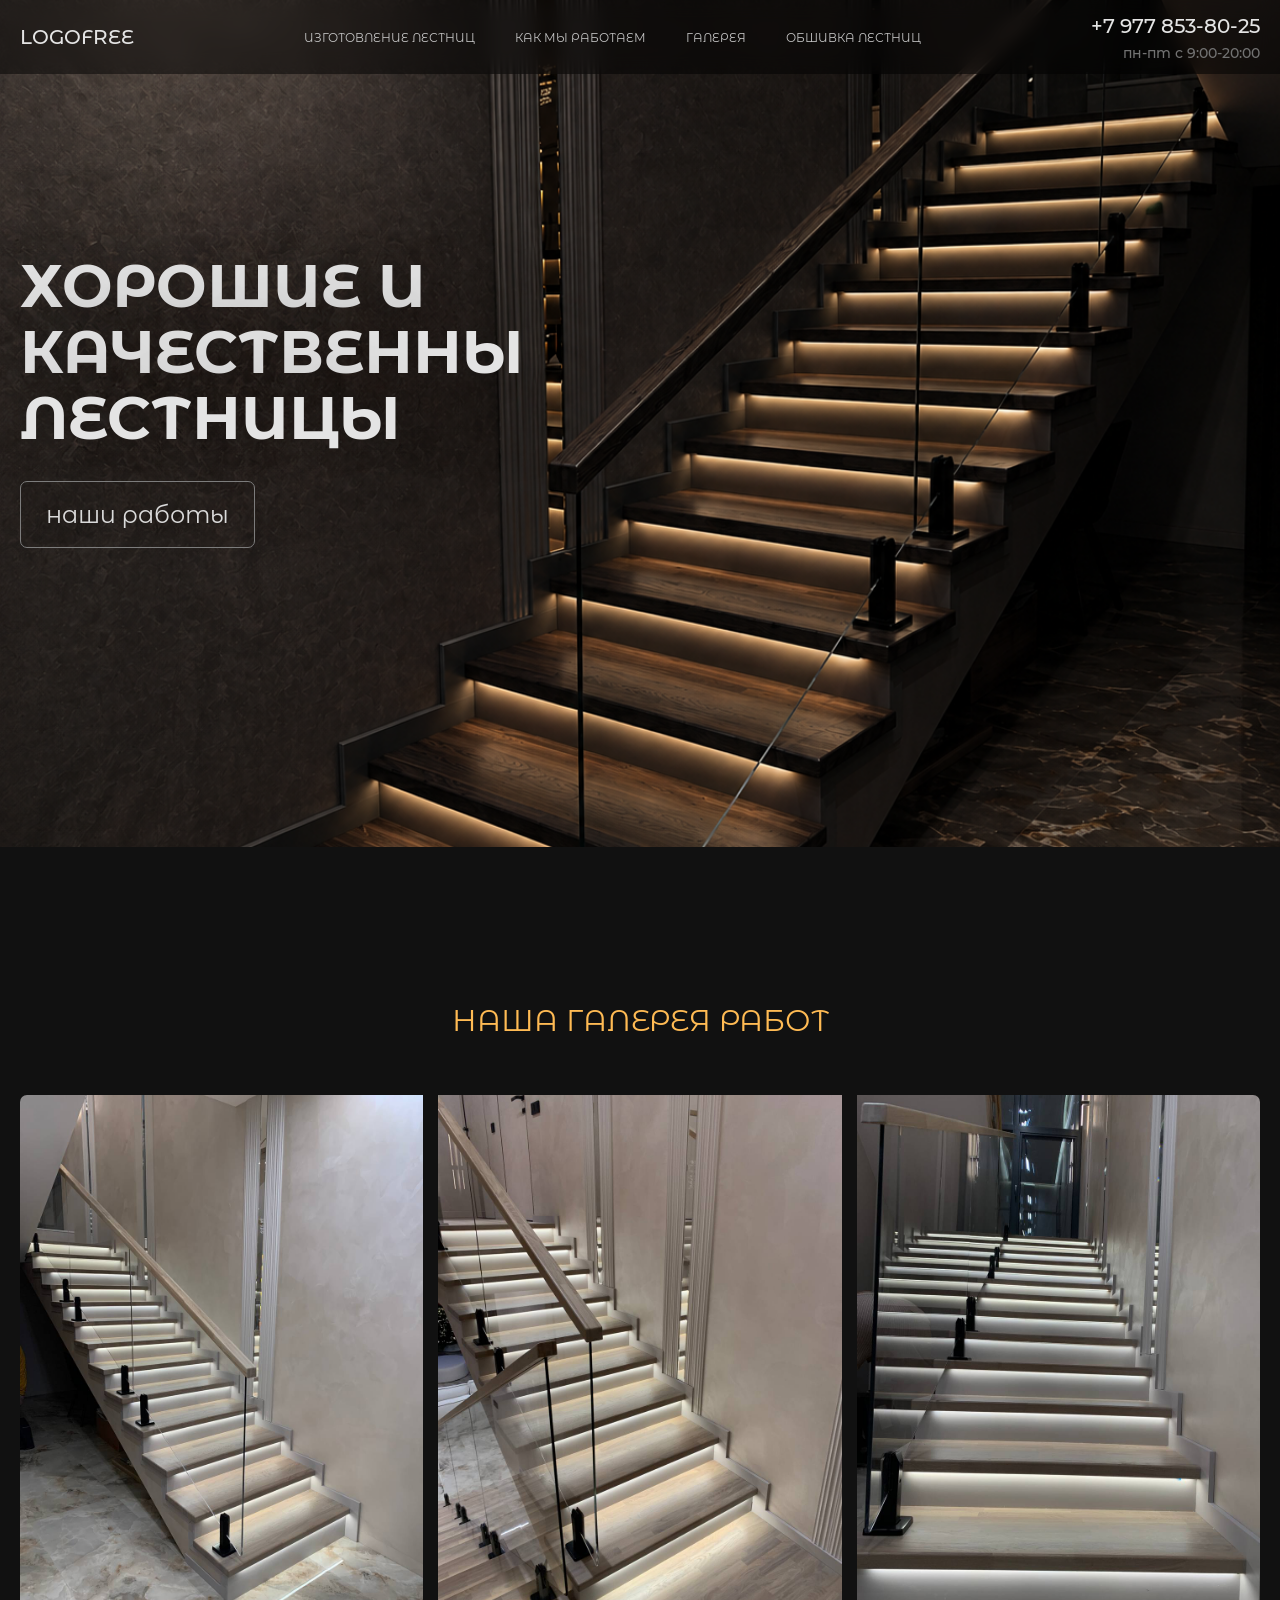
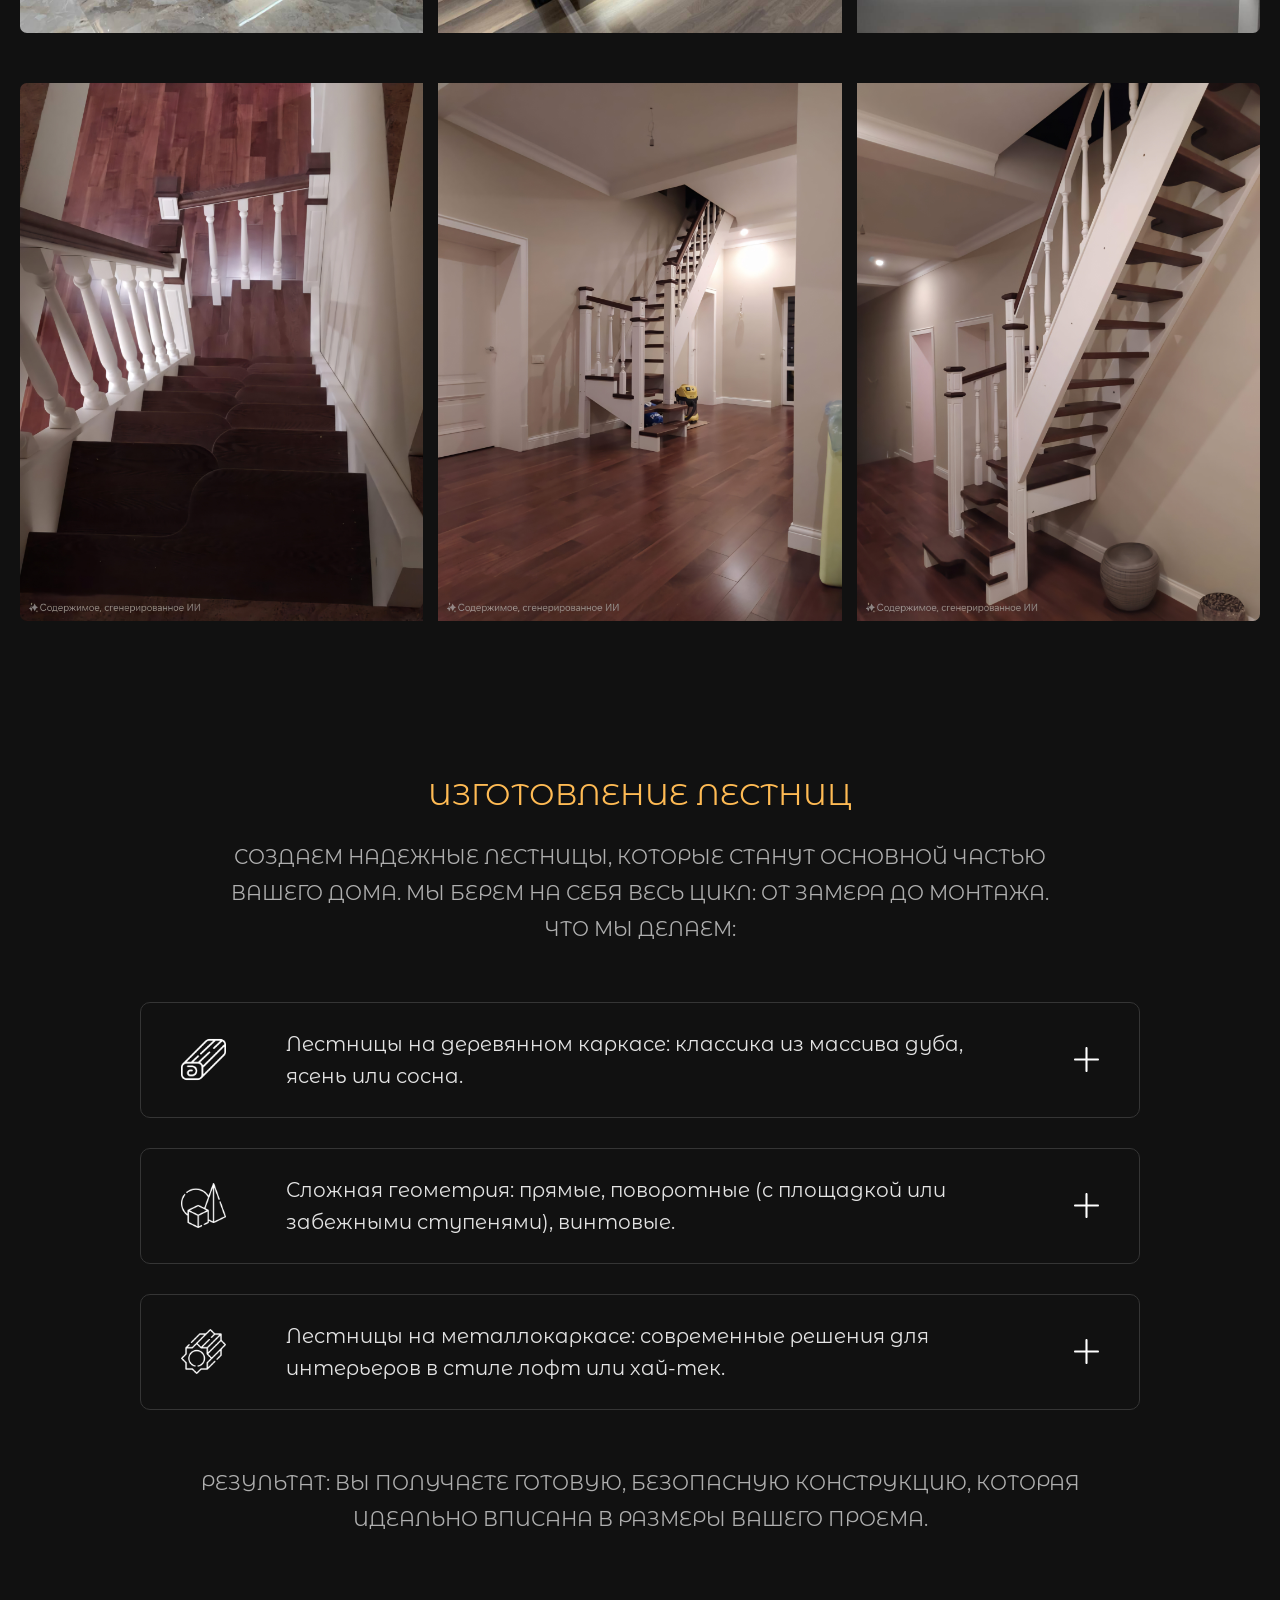
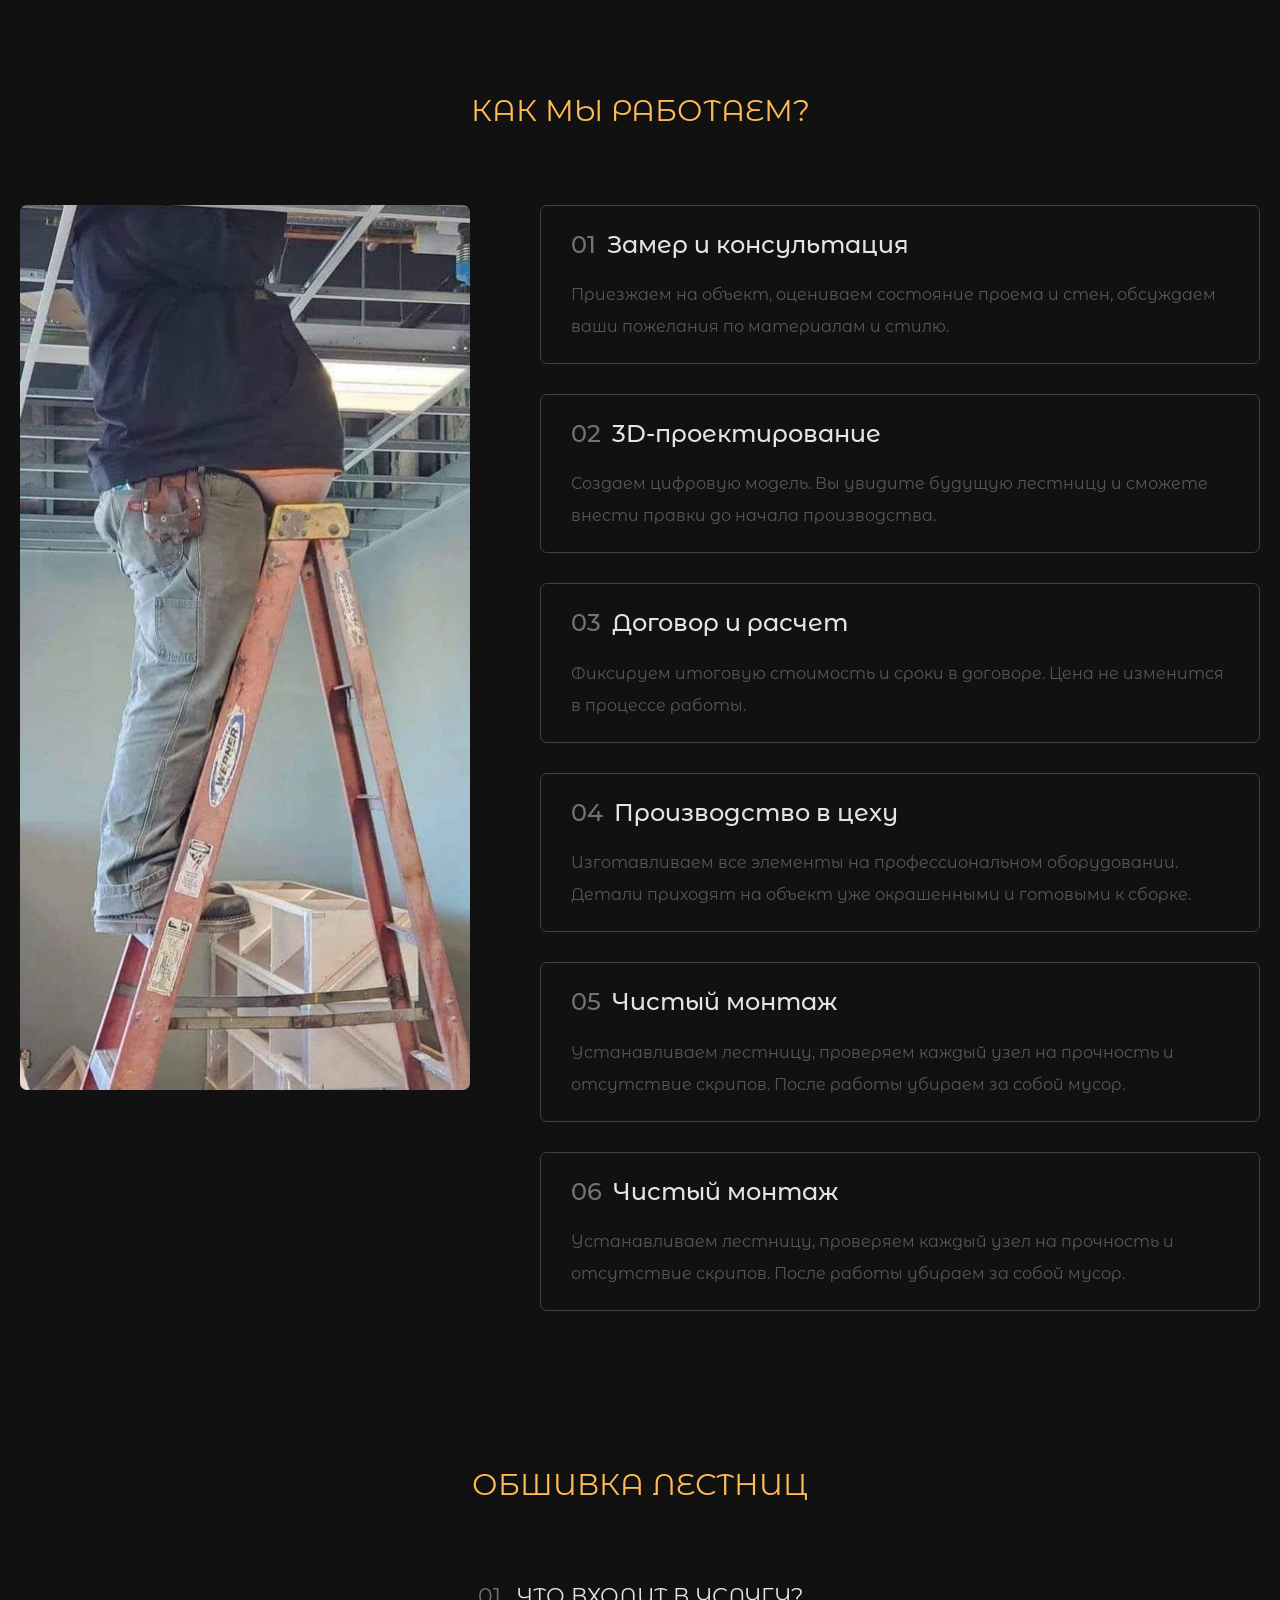
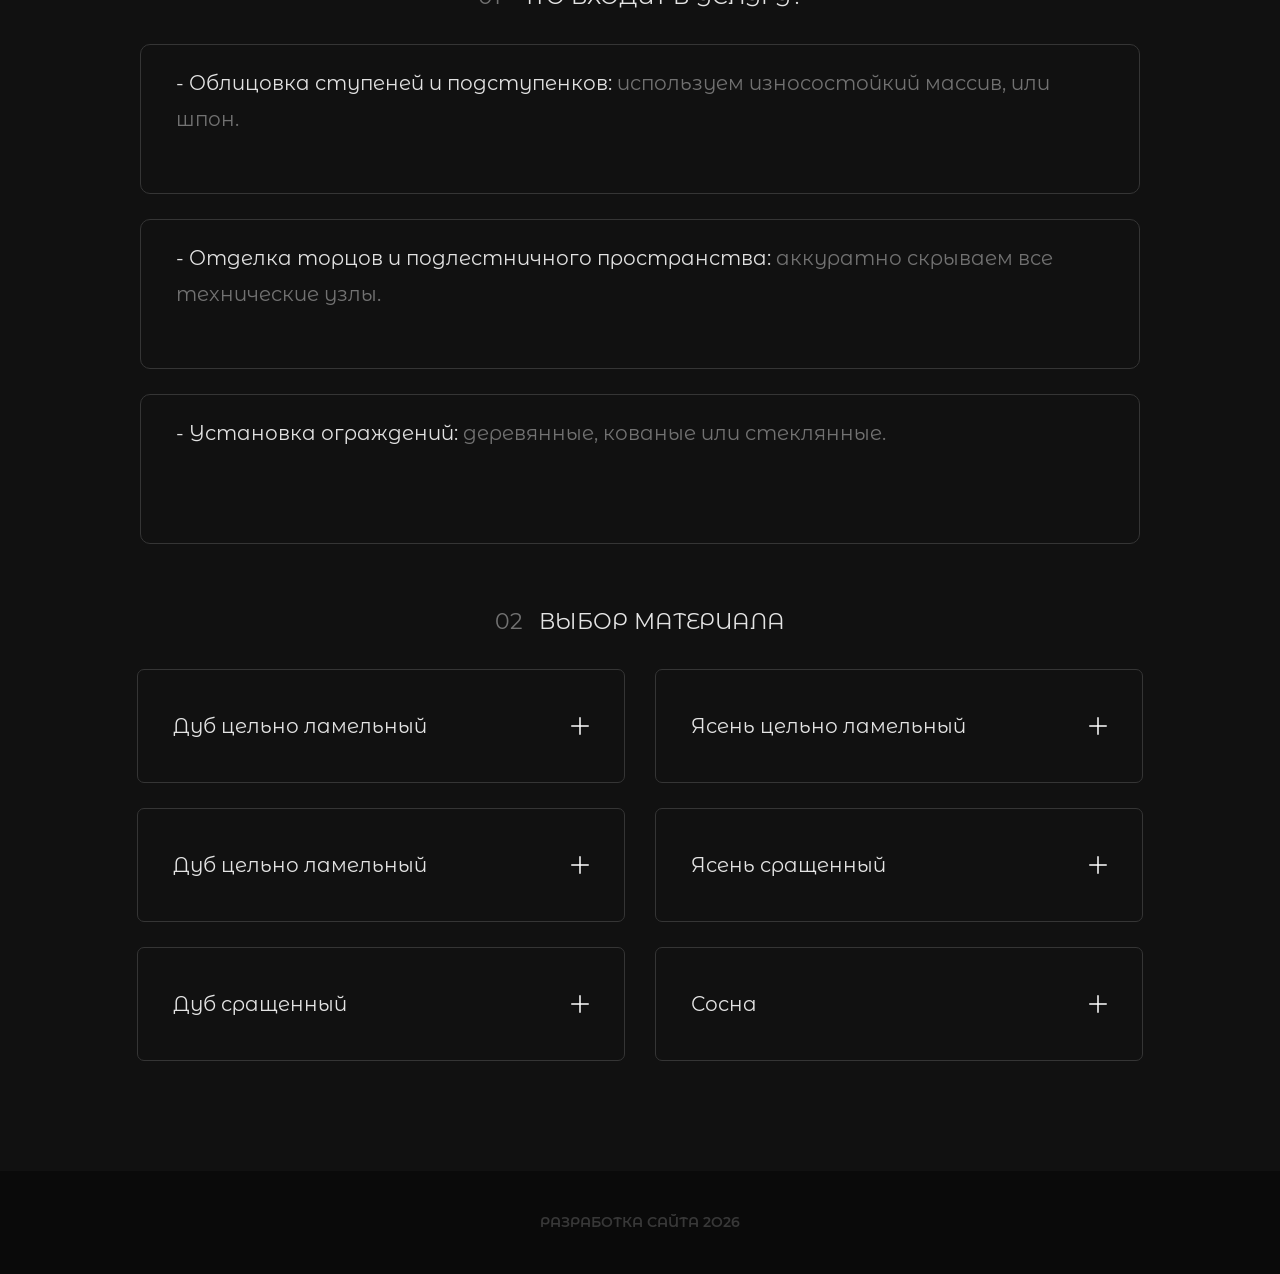
<file: index.html>
<!DOCTYPE html>
<html lang="en">
<head>
    <meta charset="UTF-8">
    <meta name="viewport" content="width=device-width, initial-scale=1.0">
    <title>turnkey stairs</title>
    <link rel="preconnect" href="https://fonts.googleapis.com">
    <link rel="preconnect" href="https://fonts.gstatic.com" crossorigin>
    <link href="https://fonts.googleapis.com/css2?family=Montserrat+Alternates:wght@100;200;300;400;500;600;700;800;900&display=swap" rel="stylesheet">

    <link rel="stylesheet" href="reset.css">
    <link rel="stylesheet" href="style.css">
</head>
<body>
    <header class="header">
        <div class="container">
            <div class="header__inner">
                <div class="header__logo">
                    <a href="#hero">
                        LOGOFREE
                    </a>
                </div>
                <div class="burger">☰</div>

                <nav class="menu">
                    <ul class="menu__list">
                        <li class="menu__item">
                            <a href="#making">изготовление лестниц</a>
                        </li>
                        <li class="menu__item">
                            <a href="#process">как мы работаем</a>
                        </li>
                        <li class="menu__item">
                            <a href="#gallery">галерея</a>
                        </li>
                        <li class="menu__item">
                            <a href="#cladding">обшивка лестниц</a>
                        </li>
                        <div class="menu__mobile">
                            <li class="menu__item">
                                <a href="tel:+79778538025">+7 977 853-80-25</a>
                            </li>
                            <li class="menu__item">
                                <a class="telegram-icon" href="https://t.me/ваш_логин"><img width="35px" src="../images/icon-telegram.png" alt="telegram"></a>
                            </li>
                        </div>
                        
                    </ul>
                </nav>

                <div class="header__contacts">
                    <a href="tel:+79778538025">+7 977 853-80-25<span>пн-пт с 9:00-20:00</span></a>
                    <!-- <a href="https://t.me/ваш_логин"><img width="35px" src="../images/icon-telegram.png" alt=""></a> -->
                </div>
            </div>
        </div>
    </header>
    <main class="main">
        <section class="hero" id="hero">
            <div class="container">
                <div class="hero__inner">
                    <div class="text-content">
                        <h1 class="hero__title">
                            Хорошие и качественны лестницы
                        </h1>
                        <a href="#gallery">
                            <button class="hero__button">наши работы</button>
                        </a>
                    </div>
                </div>
            </div>
        </section>
        <section class="gallery" id="gallery">
            <div class="container">
                <div class="gallery__inner">
                    <h1 class="gallery__title title">Наша галерея работ</h1>
                    <div id="gallery-1" class="gallery__slide">
                        <div class="gallery__slide-items">
                            <img class="gallery__img-1" src="./images/slide1.jpg" alt="photo stairs 1">
                            <img class="gallery__img-2" src="./images/slide2.jpg" alt="photo stairs 2">
                            <img class="gallery__img-3" src="./images/slide3.jpg" alt="photo stairs3">
                        </div>
                        <div class="gallery__slide-bottom">
                            <h2 class="slide-bottom__title">Винтовая лестница обложенная деревянными ступенями</h2>
                            <div class="gallery__slide__description-box">
                                <li class="description-box__item">
                                    <h3 class="description-box__item__title">цена:</h3>
                                    <p id="price" class="description-box__price description-box__item__price">250 тыс</p>
                                </li>
                                <li class="description-box__item">
                                    <h3 class="description-box__item__title">срок изготовления:</h3>
                                    <p class="description-box__duration description-box__item__text">2 месяцев</p>
                                </li>
                                <li class="description-box__item">
                                    <h3 class="description-box__item__title">материал:</h3>
                                    <p class="description-box__materials description-box__item__text">монолитная бетонная лестница, ступени и ограждения из дуба</p>
                                </li>    
                                <li class="description-box__item">
                                    <h3 class="description-box__item__title">покраска:</h3>
                                    <p class="description-box__item__text">лакированная</p>
                                </li>
                                <li class="description-box__item">
                                    <h3 class="description-box__item__title">высота:</h3>
                                    <p class="description-box__item__text">3.5 метра</p>
                                </li>
                                <li class="description-count">
                                    <p>01</p>
                                </li>
                            </div>
                        </div>
                    </div>
                                        <div id="gallery-1" class="gallery__slide">
                        <div class="gallery__slide-items">
                            <img class="gallery__img-1" src="./images/galleryimg-1.jpg" alt="photo stairs 1">
                            <img class="gallery__img-2" src="./images/galleryimg-2.jpg" alt="photo stairs 2">
                            <img class="gallery__img-3" src="./images/galleryimg-3.jpg" alt="photo stairs 3">
                        </div>
                        <div class="gallery__slide-bottom">
                            <h2 class="slide-bottom__title">Винтовая лестница обложенная деревянными ступенями</h2>
                            <div class="gallery__slide__description-box">
                                <li class="description-box__item">
                                    <h3 class="description-box__item__title">цена:</h3>
                                    <p id="price" class="description-box__price description-box__item__price">250 тыс</p>
                                </li>
                                <li class="description-box__item">
                                    <h3 class="description-box__item__title">срок изготовления:</h3>
                                    <p class="description-box__duration description-box__item__text">2 месяцев</p>
                                </li>
                                <li class="description-box__item">
                                    <h3 class="description-box__item__title">материал:</h3>
                                    <p class="description-box__materials description-box__item__text">монолитная бетонная лестница, ступени и ограждения из дуба</p>
                                </li>    
                                <li class="description-box__item">
                                    <h3 class="description-box__item__title">покраска:</h3>
                                    <p class="description-box__item__text">лакированная</p>
                                </li>
                                <li class="description-box__item">
                                    <h3 class="description-box__item__title">высота:</h3>
                                    <p class="description-box__item__text">3.5 метра</p>
                                </li>
                                <li class="description-count">
                                    <p>01</p>
                                </li>
                            </div>
                        </div>
                    </div>
                </div>
            </div>
        </section>
        <section class="making" id="making">
            <div class="container">
                <div class="making__inner">
                    <h1 class="making__title title">Изготовление лестниц</h1>
                    <h3 class="making__sub-title">
                        Создаем надежные лестницы, которые станут основной частью вашего дома.
                        Мы берем на себя весь цикл: от замера до монтажа. <br> Что мы делаем:
                    </h3>
                    <div class="making__items">
                        <div class="making__item">
                            <div class="making__item-text">
                                <img class="making__icons" width="45px" src="./images/brus.png" alt="">
                                <p>Лестницы на деревянном каркасе: классика из массива дуба, ясень или сосна.</p>
                                <img class="making__check" width="25px" src="./images/check.svg" alt="">  
                            </div>
                            <div class="making__item-description">
                                <p>описание данного вида лестниц с уточнением желаемых данных
                                описание данного вида лестниц с уточнением желаемых данных
                                описание данного вида лестниц с уточнением желаемых данных
                                описание данного вида лестниц с уточнением желаемых данных</p>
                            </div>
                        </div>
                        <div class="making__item">
                            <div class="making__item-text">
                                <img class="making__icons" width="45px" src="../images/geometry.png" alt="">
                                <p>Сложная геометрия: прямые, поворотные (с площадкой или забежными ступенями), винтовые.</p>
                                <img class="making__check" width="25px" src="./images/check.svg" alt="">  
                            </div>
                            <div class="making__item-description">
                                <p>описание данного вида лестниц с уточнением желаемых данных
                                описание данного вида лестниц с уточнением желаемых данных
                                описание данного вида лестниц с уточнением желаемых данных
                                описание данного вида лестниц с уточнением желаемых данных</p>
                            </div>
                        </div>
                        <div class="making__item">
                            <div class="making__item-text">
                                <img class="making__icons" width="45px" src="./images/metall.png" alt="">
                                <p>Лестницы на металлокаркасе: современные решения для интерьеров в стиле лофт или хай-тек.</p>
                                <img class="making__check" width="25px" src="./images/check.svg" alt="">  
                            </div>
                            <div class="making__item-description">
                                <p>описание данного вида лестниц с уточнением желаемых данных
                                описание данного вида лестниц с уточнением желаемых данных
                                описание данного вида лестниц с уточнением желаемых данных
                                описание данного вида лестниц с уточнением желаемых данных</p>
                            </div>
                        </div>
                    </div>
                    <h3 class="making__title-end">
                        Результат: Вы получаете готовую, безопасную конструкцию, которая идеально вписана в размеры вашего проема.
                    </h3>
                </div>
            </div>
        </section>
        <section class="process" id="process">
            <div class="container">
                <div class="process__inner">
                    <h1 class="process__title title">Как мы работаем?</h1>
                    <div class="process__content">
                        <img src="./images/work-img.jpg" alt="worker photo" class="process__images">
                        <div class="process__description">
                            <div class="process__description-item">
                                <h3 class="process__description-title"><span class="process__number">01</span> Замер и консультация</h3>
                                <p class="process__description-text">
                                    Приезжаем на объект, оцениваем состояние проема и стен,
                                    обсуждаем ваши пожелания по материалам и стилю.
                                </p>
                            </div>
                            <div class="process__description-item">
                                <h3 class="process__description-title"><span class="process__number">02</span> 3D-проектирование</h3>
                                <p class="process__description-text">
                                    Создаем цифровую модель. Вы увидите будущую лестницу и 
                                    сможете внести правки до начала производства.
                                </p>
                            </div>
                            <div class="process__description-item">
                                <h3 class="process__description-title"><span class="process__number">03</span> Договор и расчет</h3>
                                <p class="process__description-text">
                                    Фиксируем итоговую стоимость и сроки в договоре. 
                                    Цена не изменится в процессе работы.
                                </p>
                            </div>
                            <div class="process__description-item">
                                <h3 class="process__description-title"><span class="process__number">04</span> Производство в цеху</h3>
                                <p class="process__description-text">
                                    Изготавливаем все элементы на профессиональном оборудовании. 
                                    Детали приходят на объект уже окрашенными и готовыми к сборке.
                                </p>
                            </div>
                            <div class="process__description-item">
                                <h3 class="process__description-title"><span class="process__number">05</span> Чистый монтаж</h3>
                                <p class="process__description-text">
                                    Устанавливаем лестницу, проверяем каждый узел на прочность и 
                                    отсутствие скрипов. После работы убираем за собой мусор.
                                </p>
                            </div>
                            <div class="process__description-item">
                                <h3 class="process__description-title"><span class="process__number">06</span> Чистый монтаж</h3>
                                <p class="process__description-text">
                                    Устанавливаем лестницу, проверяем каждый узел на прочность и 
                                    отсутствие скрипов. После работы убираем за собой мусор.
                                </p>
                            </div>
                        </div>
                    </div>
                </div>
            </div>
        </section>
        <section class="cladding" id="cladding">
            <h1 class="cladding__title title">обшивка лестниц</h1>
            <div class="container">
                <div class="cladding__inner">
                    <div class="cladding__service">
                        <h3 class="cladding__service__sub-title"><span>01</span> Что входит в услугу?</h3>
                        <div class="cladding__service__text__box">
                            <p class="cladding__service__description">
                                <span>- Облицовка ступеней и подступенков:</span> используем износостойкий массив, или шпон.
                            </p>
                            <p class="cladding__service__description">
                                <span>- Отделка торцов и подлестничного пространства:</span> аккуратно скрываем все технические узлы.
                            </p>
                            <p class="cladding__service__description">
                                <span>- Установка ограждений:</span> деревянные, кованые или стеклянные.
                            </p>
                        </div>
                        <!-- <p class="cladding__service__description-buttom">Результат: идеально ровные ступени без скрипов, зазоров и видимых креплений.</p> -->
                    </div>
                    <div class="cladding__material">
                        <h3 class="cladding__material__title"><span>02</span> Выбор материала</h3>
                        <div class="cladding__material__items">
                            <div class="cladding__material__items-l">
                                <div class="cladding__material__item">
                                    <div class="cladding__material__item__main">
                                    <p class="cladding__material__sub-title">Дуб цельно ламельный</p>
                                        <img class="icon" width="18px" src="./images/check.svg" alt=""> 
                                    </div>
                                    <div class="opacity">
                                        <p>
                                        Материл собирается из длинных узких досок (ламелей), 
                                        которые склеиваются только по ширине. Внешне максимально приближен 
                                        к натуральному массиву.
                                        </p>
                                    </div>
                                </div>
                                <div class="cladding__material__item">
                                    <div class="cladding__material__item__main">
                                    <p class="cladding__material__sub-title">Дуб цельно ламельный</p>
                                        <img class="icon" width="18px" src="./images/check.svg" alt=""> 
                                    </div>
                                    <div class="opacity">
                                        <p>
                                        Материл собирается из длинных узких досок (ламелей), 
                                        которые склеиваются только по ширине. Внешне максимально приближен 
                                        к натуральному массиву.
                                        </p>
                                    </div>
                                </div>
                                <div class="cladding__material__item">
                                    <div class="cladding__material__item__main">
                                    <p class="cladding__material__sub-title">Дуб сращенный</p>
                                        <img class="icon" width="18px" src="./images/check.svg" alt=""> 
                                    </div>
                                    <div class="opacity">
                                        <p>
                                        Материл собирается из длинных узких досок (ламелей), 
                                        которые склеиваются только по ширине. Внешне максимально приближен 
                                        к натуральному массиву.
                                        </p>
                                    </div>
                                </div>
                            </div>
                            <div class="cladding__material__items-r">
                                <div class="cladding__material__item">
                                    <div class="cladding__material__item__main">
                                    <p class="cladding__material__sub-title">Ясень цельно ламельный</p>
                                        <img class="icon" width="18px" src="./images/check.svg" alt=""> 
                                    </div>
                                    <div class="opacity">
                                        <p>
                                        Материл собирается из длинных узких досок (ламелей), 
                                        которые склеиваются только по ширине. Внешне максимально приближен 
                                        к натуральному массиву.
                                        </p>
                                    </div>
                                </div>
                                <div class="cladding__material__item">
                                    <div class="cladding__material__item__main">
                                    <p class="cladding__material__sub-title">Ясень сращенный</p>
                                        <img class="icon" width="18px" src="./images/check.svg" alt=""> 
                                    </div>
                                    <div class="opacity">
                                        <p>
                                        Материл собирается из длинных узких досок (ламелей), 
                                        которые склеиваются только по ширине. Внешне максимально приближен 
                                        к натуральному массиву.
                                        </p>
                                    </div>
                                </div>
                                <div class="cladding__material__item">
                                    <div class="cladding__material__item__main">
                                    <p class="cladding__material__sub-title">Сосна</p>
                                        <img class="icon" width="18px" src="./images/check.svg" alt=""> 
                                    </div>
                                    <div class="opacity">
                                        <p>
                                        Материл собирается из длинных узких досок (ламелей), 
                                        которые склеиваются только по ширине. Внешне максимально приближен 
                                        к натуральному массиву.
                                        </p>
                                    </div>
                                </div>
                            </div>
                        </div>
                    </div>
                </div>
            </div>
        </section>
    </main>
    <footer class="footer">
        <div class="container">
            <div class="footer__inner">
                <p>разработка сайта 2o26</p>
            </div>
        </div>
    </footer>

    <script src="main.js"></script>
</body> 
</html>
</file>
<file: style.css>
body {
    font-family: "Montserrat Alternates", sans-serif;
    background-color: #111111;
    color: #e4e4e4;
    line-height: 1.6;
}

.container {
    max-width: 1640px;
    padding-inline: 20px;
    margin: 0 auto;
}

/* HEADER */

.header {
    position: fixed;
    top: 0;
    left: 0;
    width: 100%;
    z-index: 10;
    transition: 0.8s ease;    
    background: rgba(0, 0, 0, 0.5);
    backdrop-filter: blur(10px);
}

.header__inner {
    padding: 10px 0;
    display: flex;
    justify-content: space-between;
    align-items: center;
}

@media (max-width: 1050px) {
    .header__inner {
        padding: 20px 0;
    }
}

.header__logo {
    font-weight: 500;
    font-size: 22px;
}

.menu__mobile {
    display: none;
}

@media (max-width: 1340px) {
    .header__logo {
        font-size: 20px;
    }
}

.menu__list {
    display: flex;
    align-items: center;
    gap: 50px;
    font-size: 14px;
    text-transform: uppercase;
    color: #c5c5c5;
}

@media (max-width: 1340px) {
    .menu__list {
        gap: 40px;
        font-size: 12px;
    }
}

.burger {
  display: none;
  font-size: 35px;
  cursor: pointer;
}

@media (max-width: 1050px) {

  .burger {
    display: block;
  }


  .menu.active {
    right: 0;
    opacity: 1;
  }

    .menu.active .menu__mobile {
        display: flex;
        flex-direction: column;
        align-items: center;
        gap: 50px;
    }

  .menu {
    position: fixed;
    top: 96px;
    right: -100%;
    opacity: 0;
    width: 250px;
    background-color: #181818;

    padding: 40px 20px;
    transition: 0.5s;
    height: 100vh;
    z-index: 8;
  }

  .menu__list {
    flex-direction: column;
    font-size: 16px;
    text-align: center;
    gap: 50px;
  }
}

.menu__item:hover {
    color: #ffbb54;
    transition: ease 0.3s;
}

.header__contacts {
    display: flex;
    text-align: right;
    align-items: center;
    font-weight: 500;
    font-size: 22px;
    gap: 35px;
}

@media (max-width: 1340px) {
    .header__contacts {
        font-size: 20px;
    }  
}

@media (max-width: 1050px) {
   .header__contacts {
        display: none;
    } 
}

.header__contacts span {
    font-size: 14px;
    color: #727272;
}

.header__contacts a{
    display: flex; 
    flex-direction: column;
}

.telegram-icon{
    filter: invert(1);
}

/* SECTION HERO */

.hero {
    padding-top: 97px;
    position: relative;
    background-image: url('./images/hero-plus.png');
    background-size: cover;
    background-position: center;
    background-repeat: no-repeat;
    background-attachment: fixed;
    background-size: 100%;
}

@media (max-width: 1340px) {
    .hero {
        background-image: url('./images/hero-mobile.png');
    }  
}

.hero::before {
    content: '';
    position: absolute;
    top: 0;
    left: 0;
    width: 100%;
    height: 100%;
}

.hero__inner {
    display: flex;
    justify-content: space-between;
    padding-bottom: 100px;
    opacity: 0;
    transform: translateX(-100px);
    transition: opacity 1s ease, transform  0.6s ease;
    height: 800px;
}

@media (max-width: 1340px) {
    .hero__inner {
        height: 750px;
    }
}

@media (max-width: 1050px) {
    .hero__inner {
        height: 650px;
    }
}

.hero__inner.visible {
    opacity: 1;
    transform: translateX(0);
}

.text-content {
    max-width: 900px;
    margin-top: 106px;
}

.hero__title {
    margin-top: 70px;
    text-transform: uppercase;
    font-size: 64px;
    line-height: 1.2;
    text-shadow: 0 2px 100px rgba(0, 0, 0, 0.5);
    margin-bottom: 35px;
    max-width: 700px;
}

@media (max-width: 1340px) {
    .hero__title {
        margin-top: 50px;
        font-size: 60px;
        line-height: 1.1;
        margin-bottom: 30px;
    }
}

@media (max-width: 1050px) {
    .hero__title {
        margin-top: 50px;
        font-size: 54px;
        line-height: 1.1;
        margin-bottom: 30px;
    }
}

.hero__button {
    font-family: "Montserrat Alternates", sans-serif;
    color: #dadada;
    font-size: 24px;
    padding: 18px 25px;
    border-radius: 7px;
    border: 1px solid #7c7c7c;
    transition: 0.3s ease;
    cursor: pointer;
}

@media (max-width: 1050px) {
    .hero__button {
        padding: 15px 20px;
    }
}

.hero__button:hover{
    background-color: #dadada;
    border: 1px solid #7c7c7c;
    color: #111111;
}

/* SECTION GALLERY */

.gallery {
    padding-top: 200px;
}

@media (max-width: 1340px) {
    .gallery {
        padding-top: 150px;
    }
}

.gallery__inner {
    display: flex;
    flex-direction: column;
    gap: 70px;
    align-items: center;
    opacity: 0;
    transform: translateY(70px);
    transition: opacity 1s ease, transform  1s ease;
}

@media (max-width: 1340px) {
    .gallery__inner {
        gap: 50px;
    }
}

@media (max-width: 1050px) {
    .gallery__inner {
        gap: 35px;
    }
}

.gallery__inner.visible {
    opacity: 1;
    transform: translateY(0);
}

.gallery__title {
    color: #ffbb54;
    font-size: 32px;
    font-weight: 400;
    text-transform: uppercase;
}

@media (max-width: 1340px) {
    .title {
        font-size: 30px;
    }
}

.gallery__slide {
    display: flex;
    flex-direction: column;
    overflow: hidden;
}

.gallery__slide-items {
    display: grid;
    grid-template-columns: repeat(3, 1fr);
    gap: 15px;
    overflow: hidden;
    border-radius: 7px;
}

.gallery__slide-items img {
    width: 100%;
    height: 100%;
    object-fit: cover; 
}

.gallery__slide-bottom {
    opacity: 0;
    max-height: 0;
    transition: 0.7s ease;
}

.gallery__slide:hover .gallery__slide-bottom{
    opacity: 1;
    max-height: 500px;
}

.slide-bottom__title {
    text-transform: uppercase;
    font-size: 24px;
    font-weight: 400;
    margin-top: 50px;
}

@media (max-width: 1340px) {
    .slide-bottom__title {
        font-size: 22px;
        margin-top: 40px;
    }
}

@media (max-width: 1050px) {
    .slide-bottom__title {
        font-size: 20px;
    }
}

@media (max-width: 850px) {
    .slide-bottom__title {
        margin-top: 33px;
    }
}


.gallery__slide__description-box {
    display: flex;
    gap: 40px;
    padding-top: 35px;
    padding-bottom: 50px;
    border-bottom: 1px solid #afafaf81;
}

@media (max-width: 1340px) {
    .gallery__slide__description-box {
        gap: 25px;
        padding-top: 20px;
        padding-bottom: 40px;
    }
}

@media (max-width: 1050px) {
    .gallery__slide__description-box {
        gap: 15px;
    }
}

@media (max-width: 850px) {
    .gallery__slide__description-box {
        display: grid;
        grid-template-columns: repeat(2, 1fr);
        padding-bottom: 33px;
    }
}

.description-box__item {
    border: 1px solid #292929;
    border-radius: 7px;
    padding: 20px 30px;
    display: flex;
    flex-direction: column;
    max-width: 275px;
    justify-content: space-between;
}

@media (max-width: 850px) {
    .description-box__item {
        max-width: 500px;
    }
}

@media (max-width: 1340px) {
    .description-box__item {
        padding: 15px 20px;
    }
}

@media (max-width: 1050px) {
    .description-box__item {
        padding: 12px 15px;
    }
}

.description-box__item__title {
    font-size: 16px;
    font-weight: 500;
    text-transform: uppercase;
    color: #ffbb54;
}

@media (max-width: 1050px) {
    .description-box__item__title {
        font-size: 14px;
    }
}

.description-box__item__text {
    font-size: 16px;
    color: #818181;
}

@media (max-width: 1050px) {
    .description-box__item__text {
        font-size: 14px;
    }
}

.description-box__item__price {
    font-size: 16px;
    color: #818181;
}

@media (max-width: 1050px) {
    .description-box__item__price {
        font-size: 14px;
    }
}

.description-count {
    display: flex;
    align-items: center;
    font-size: 50px;
    margin-left: auto;
    font-weight: 400;
    color: #ffbb54;
    border: 1px solid #292929;
    border-radius: 7px;
    padding: 10px 15px;
}

@media (max-width: 1340px) {
    .description-count {
        font-size: 40px;
    }
}

@media (max-width: 1050px) {
    .description-count {
        font-size: 32px;
    }
}

@media (max-width: 850px) {
    .description-count {
        font-size: 28px;
        margin-left: 0;
        color: #757575;
    }
}

/* SECTION MAKING */

.making {
    padding-top: 200px;
}

@media (max-width: 1340px) {
    .making {
        padding-top: 150px;
    }
}

.making__inner {
    display: flex;
    flex-direction: column;
    align-items: center;
    opacity: 0;
    transform: translateY(70px);
    transition: opacity 1s ease, transform  1s ease;
}

.making__inner.visible {
    opacity: 1;
    transform: translateY(0);
}

.making__title {
    color: #ffbb54;
    text-align: center;
    font-size: 32px;
    font-weight: 400;
    text-transform: uppercase;
    margin-bottom: 20px;
}

.making__sub-title {
    text-align: center;
    font-size: 24px;
    color: #afafaf;
    margin-bottom: 85px;
    font-weight: 400;
    max-width: 1000px;
    line-height: 1.8;
    text-transform: uppercase;
}

@media (max-width: 1340px) {
    .making__sub-title {
        font-size: 20px;
        max-width: 900px;
        margin-bottom: 55px;
    }
}

@media (max-width: 1050px) {
    .making__sub-title {
        font-size: 18px;
        max-width: 860px;
        margin-bottom: 45px;
    }
}

.making__items {
    display: flex;
    flex-direction: column;
    gap: 30px;
}

.making__item {
    display: flex;
    flex-direction: column;
    border: 1px solid #353535;  
    padding: 25px 40px;    
    max-width: 1000px;
    overflow: hidden;
    border-radius: 10px;
}


@media (max-width: 1050px) {
    .making__icons {
        width: 38px;
    }

    .making__check {
        width: 18px;
    }
}


@media (max-width: 1050px) {
    .making__item {
        padding: 25px 30px;    
    }
}

.making__item-text {
    display: flex;
    justify-content: space-between;
    align-items: center;
    font-size: 20px;
    gap: 60px;
}

@media (max-width: 1050px) {
    .making__item-text {
        font-size: 16px; 
    }
}

.making__item-description { 
    transition: opacity 0.2s ease,  0.6s ease;
    opacity: 0;
    max-height: 0;
    overflow: hidden;
}

.making__item-description p{ 
    font-size: 16px;
    color: #d8d8d871;
    padding-top: 20px;
    margin-top: 20px;
    padding-inline: 10px;
    border-top: 1px solid #525252; 
}



.making__item:hover .making__item-description{
    max-height: 200px;
    opacity: 1;
}


.making__item-text img{
    filter: invert(1);
}

.making__title-end {
    text-align: center;
    font-size: 24px;
    color: #afafaf;
    margin-top: 85px;
    font-weight: 400;
    max-width: 1000px;
    line-height: 1.8;
    text-transform: uppercase;
}

@media (max-width: 1340px) {
    .making__title-end {
        font-size: 20px;
        max-width: 900px;
        margin-top: 55px;
    }
}

@media (max-width: 1050px) {
    .making__title-end {
        font-size: 18px;
        max-width: 860px;
        margin-top: 45px;
    }
}

/* SECTION PROCESS */

.process {
    padding-top: 200px;
}

@media (max-width: 1340px) {
    .process {
        padding-top: 150px;
    }
}

.process__inner {
    display: flex;
    flex-direction: column;
    align-items: center;
    opacity: 0;
    transform: translateY(70px);
    transition: opacity 1s ease, transform  1s ease;
}

.process__inner.visible {
    opacity: 1;
    transform: translateY(0);
}

.process__title {
    color: #ffbb54;
    font-size: 32px;
    font-weight: 400;
    text-transform: uppercase;
}

.process__content {
    position: relative;
    margin-top: 70px;
    display: flex;
}

.process__images {
    width: 450px;
    height: 100%;
    position: sticky;
    top: 100px;
    border-radius: 7px;
}

@media (max-width: 1050px) {
    .process__images {
        width: 400px;
    }
}

@media (max-width: 850px) {
    .process__images {
        display: none;
    }
}

.process__description {
    display: grid;
    grid-template-columns: repeat(2, 1fr);
    gap: 30px;
    padding-left: 70px;
}

@media (max-width: 1340px) {
    .process__description {
        display: grid;
        grid-template-columns: repeat(1, 1fr);
        gap: 30px;
        padding-left: 70px;
    }
}

@media (max-width: 850px) {
    .process__description {
        padding-left: 0;
    }
}

.process__description-item {
    display: flex;
    flex-direction: column;
    transition: 0.3s ease;
    max-width: 500px;
    border: 1px solid #424242;
    padding: 20px 30px;
    border-radius: 7px;
}

@media (max-width: 1340px) {
    .process__description-item {
        max-width: 720px;
        padding: 20px 30px;
    }
}

@media (max-width: 1050px) {
    .process__description-item {
        padding: 20px 20px;
    }
}

.process__description-item:hover {
    scale: 1.08;
}

.process__description-title {
    font-size: 24px;
    font-weight: 500;
}

@media (max-width: 1050px) {
    .process__description-title {
        font-size: 20px;
        font-weight: 500;
    }
}

.process__description-text {
    transition: 0.3s ease;
    font-size: 16px;
    line-height: 2;
    margin-top: 15px;
    color: #afafaf71;
}

@media (max-width: 1050px) {
    .process__description-text {
        font-size: 14px;
        margin-top: 12px;
    }
}

.process__number {
    color: #c0c0c08f;
    padding-right: 5px;
}


/* SECTION CLADDING */

.cladding {
    padding-top: 200px;
    padding-bottom: 110px;
}

@media (max-width: 1340px) {
    .cladding {
        padding-top: 150px;
    }
}


.cladding__inner {
    display: flex;
    flex-direction: column;
    align-items: center;
}   

.cladding__title {
    color: #ffbb54;
    font-size: 32px;
    text-transform: uppercase;
    margin-bottom: 70px;
    text-align: center;
    font-weight: 400;
}

.cladding__service {
    display: flex;
    flex-direction: column;
    max-width: 1000px;
    margin-bottom: 60px;
}

.cladding__service__text__box {
    display: flex;
    flex-direction: column;
    gap: 35px;
}

@media (max-width: 1340px) {
    .cladding__service__text__box {
        display: flex;
        flex-direction: column;
        gap: 25px;
    }
}

.cladding__service__sub-title {
    font-size: 24px;
    text-transform: uppercase;
    text-align: center;
    margin-bottom: 35px;
    font-weight: 400;
}

@media (max-width: 1340px) {
    .cladding__service__sub-title {
        font-size: 22px;
        margin-bottom: 30px;
    }
}

.cladding__service__sub-title span{
    color: #727272;
    margin-right: 10px;
}

.cladding__service__description {
    padding: 20px 35px;
    height: 150px;
    border: 1px solid #353535;
    border-radius: 10px;
    color: #727272;
    line-height: 1.8;
    font-size: 20px;
    transition: 0.5s ease;
}

@media (max-width: 1050px) {
    .cladding__service__description {
        font-size: 16px;
        height: 130px;
    }
}

.cladding__service__description:hover {
    transform: scale(1.06);
}

.cladding__service__description span {
    color: #e2e2e2;
}

.cladding__material__title {
    font-size: 24px;
    font-weight: 400;
    text-align: center;
    text-transform: uppercase;
    margin-bottom: 35px;
}

@media (max-width: 1340px) {
    .cladding__material__title {
        font-size: 22px;
        margin-bottom: 30px;
    }
}

.cladding__material__title span{
    color: #727272;
    margin-right: 10px;
}

.cladding__material__items {
    display: flex;
    gap: 30px;
}

@media (max-width: 1050px) {
    .cladding__material__items{
        gap: 25px;
    }
}

.cladding__material__items-l{
    display: flex;
    flex-direction: column;
    gap: 30px;
}

@media (max-width: 1340px) {
    .cladding__material__items-l{
        gap: 25px;
    }
}

.cladding__material__items-r{
    display: flex;
    flex-direction: column;
    gap: 30px;
}

@media (max-width: 1340px) {
    .cladding__material__items-r{
        gap: 25px;
    }
}

.cladding__material__item {
    border: 1px solid #353535;
    border-radius: 7px;
    max-width: 488px;
    transition: ease 0.3s;
    padding: 40px 35px;
    display: flex;
    flex-direction: column;
    overflow: hidden;
}

@media (max-width: 1050px) {
    .cladding__material__item {
        max-width: 457px;
    }
}

.cladding__material__item__main {
    display: flex;
    justify-content: space-between;
    font-size: 20px;
}

@media (max-width: 1050px) {
    .cladding__material__item__main {
        font-size: 16px;
    }
}

.cladding__material__item:hover .opacity{
    opacity: 1;
    max-height: 500px;
}

.opacity {
    opacity: 0;
    max-height: 0;
    transition: 1s ease;
}

.opacity p {
    margin-top: 20px;
    color: #727272;
}

.icon {
    filter: invert(1);
}

@media (max-width: 1340px) {
    .title {
        font-size: 30px;
    }
}


/* FOOTER */

.footer {
    background-color: #0a0a0a;
    text-align: center;
    align-items: center;
    color: #383838;
    font-size: 14px;
    font-weight: 600;
    text-transform: uppercase;
    padding: 40px 0;
}
</file>
